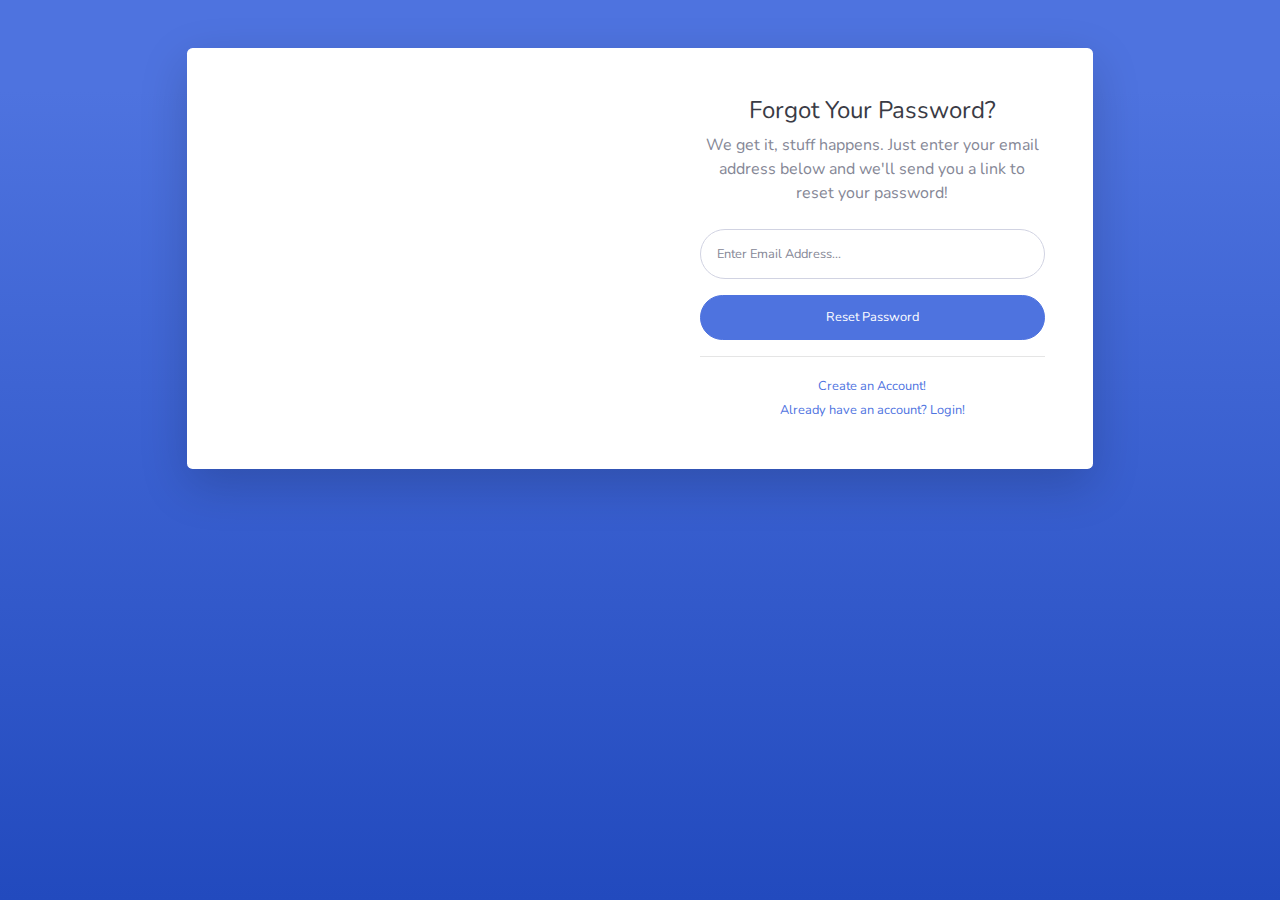
<file: final_web/final_web/final_web/forgot-password.html>
<!DOCTYPE html>
<html lang="en">

<head>

    <meta charset="utf-8">
    <meta http-equiv="X-UA-Compatible" content="IE=edge">
    <meta name="viewport" content="width=device-width, initial-scale=1, shrink-to-fit=no">
    <meta name="description" content="">
    <meta name="author" content="">

    <title>SB Admin 2 - Forgot Password</title>

    <!-- Custom fonts for this template-->
    <link href="vendor/fontawesome-free/css/all.min.css" rel="stylesheet" type="text/css">
    <link
        href="https://fonts.googleapis.com/css?family=Nunito:200,200i,300,300i,400,400i,600,600i,700,700i,800,800i,900,900i"
        rel="stylesheet">

    <!-- Custom styles for this template-->
    <link href="css/sb-admin-2.min.css" rel="stylesheet">

</head>

<body class="bg-gradient-primary">

    <div class="container">

        <!-- Outer Row -->
        <div class="row justify-content-center">

            <div class="col-xl-10 col-lg-12 col-md-9">

                <div class="card o-hidden border-0 shadow-lg my-5">
                    <div class="card-body p-0">
                        <!-- Nested Row within Card Body -->
                        <div class="row">
                            <div class="col-lg-6 d-none d-lg-block bg-password-image"></div>
                            <div class="col-lg-6">
                                <div class="p-5">
                                    <div class="text-center">
                                        <h1 class="h4 text-gray-900 mb-2">Forgot Your Password?</h1>
                                        <p class="mb-4">We get it, stuff happens. Just enter your email address below
                                            and we'll send you a link to reset your password!</p>
                                    </div>
                                    <form class="user">
                                        <div class="form-group">
                                            <input type="email" class="form-control form-control-user"
                                                id="exampleInputEmail" aria-describedby="emailHelp"
                                                placeholder="Enter Email Address...">
                                        </div>
                                        <a href="login.html" class="btn btn-primary btn-user btn-block">
                                            Reset Password
                                        </a>
                                    </form>
                                    <hr>
                                    <div class="text-center">
                                        <a class="small" href="register.html">Create an Account!</a>
                                    </div>
                                    <div class="text-center">
                                        <a class="small" href="login.html">Already have an account? Login!</a>
                                    </div>
                                </div>
                            </div>
                        </div>
                    </div>
                </div>

            </div>

        </div>

    </div>

    <!-- Bootstrap core JavaScript-->
    <script src="vendor/jquery/jquery.min.js"></script>
    <script src="vendor/bootstrap/js/bootstrap.bundle.min.js"></script>

    <!-- Core plugin JavaScript-->
    <script src="vendor/jquery-easing/jquery.easing.min.js"></script>

    <!-- Custom scripts for all pages-->
    <script src="js/sb-admin-2.min.js"></script>

</body>

</html>
</file>
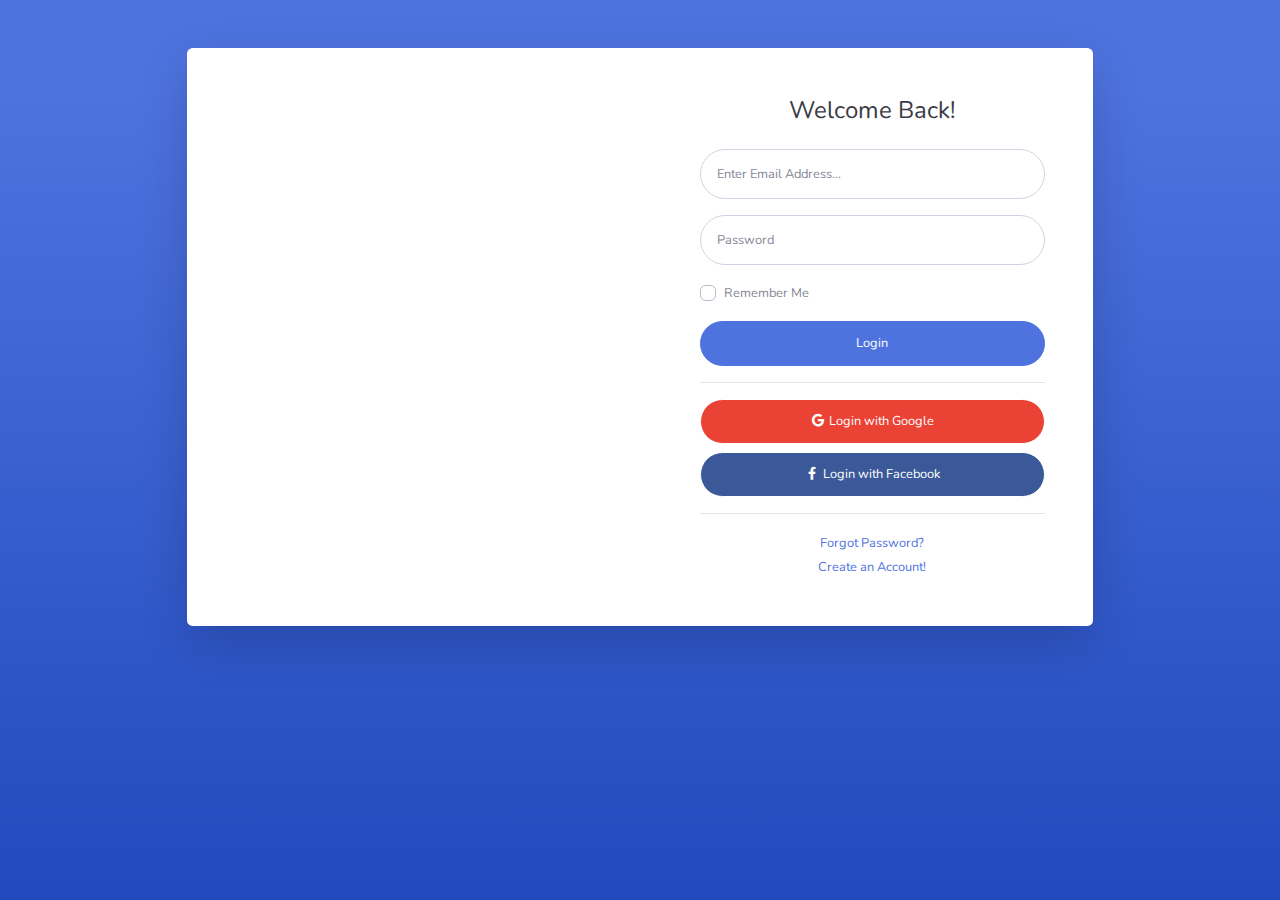
<file: final_web/final_web/final_web/login.html>
<!DOCTYPE html>
<html lang="en">

<head>

    <meta charset="utf-8">
    <meta http-equiv="X-UA-Compatible" content="IE=edge">
    <meta name="viewport" content="width=device-width, initial-scale=1, shrink-to-fit=no">
    <meta name="description" content="">
    <meta name="author" content="">

    <title>SB Admin 2 - Login</title>

    <!-- Custom fonts for this template-->
    <link href="vendor/fontawesome-free/css/all.min.css" rel="stylesheet" type="text/css">
    <link
        href="https://fonts.googleapis.com/css?family=Nunito:200,200i,300,300i,400,400i,600,600i,700,700i,800,800i,900,900i"
        rel="stylesheet">

    <!-- Custom styles for this template-->
    <link href="css/sb-admin-2.min.css" rel="stylesheet">

</head>

<body class="bg-gradient-primary">

    <div class="container">

        <!-- Outer Row -->
        <div class="row justify-content-center">

            <div class="col-xl-10 col-lg-12 col-md-9">

                <div class="card o-hidden border-0 shadow-lg my-5">
                    <div class="card-body p-0">
                        <!-- Nested Row within Card Body -->
                        <div class="row">
                            <div class="col-lg-6 d-none d-lg-block bg-login-image"></div>
                            <div class="col-lg-6">
                                <div class="p-5">
                                    <div class="text-center">
                                        <h1 class="h4 text-gray-900 mb-4">Welcome Back!</h1>
                                    </div>
                                    <form class="user">
                                        <div class="form-group">
                                            <input type="email" class="form-control form-control-user"
                                                id="exampleInputEmail" aria-describedby="emailHelp"
                                                placeholder="Enter Email Address...">
                                        </div>
                                        <div class="form-group">
                                            <input type="password" class="form-control form-control-user"
                                                id="exampleInputPassword" placeholder="Password">
                                        </div>
                                        <div class="form-group">
                                            <div class="custom-control custom-checkbox small">
                                                <input type="checkbox" class="custom-control-input" id="customCheck">
                                                <label class="custom-control-label" for="customCheck">Remember
                                                    Me</label>
                                            </div>
                                        </div>
                                        <a href="index.html" class="btn btn-primary btn-user btn-block">
                                            Login
                                        </a>
                                        <hr>
                                        <a href="index.html" class="btn btn-google btn-user btn-block">
                                            <i class="fab fa-google fa-fw"></i> Login with Google
                                        </a>
                                        <a href="index.html" class="btn btn-facebook btn-user btn-block">
                                            <i class="fab fa-facebook-f fa-fw"></i> Login with Facebook
                                        </a>
                                    </form>
                                    <hr>
                                    <div class="text-center">
                                        <a class="small" href="forgot-password.html">Forgot Password?</a>
                                    </div>
                                    <div class="text-center">
                                        <a class="small" href="register.html">Create an Account!</a>
                                    </div>
                                </div>
                            </div>
                        </div>
                    </div>
                </div>

            </div>

        </div>

    </div>

    <!-- Bootstrap core JavaScript-->
    <script src="vendor/jquery/jquery.min.js"></script>
    <script src="vendor/bootstrap/js/bootstrap.bundle.min.js"></script>

    <!-- Core plugin JavaScript-->
    <script src="vendor/jquery-easing/jquery.easing.min.js"></script>

    <!-- Custom scripts for all pages-->
    <script src="js/sb-admin-2.min.js"></script>

</body>

</html>
</file>
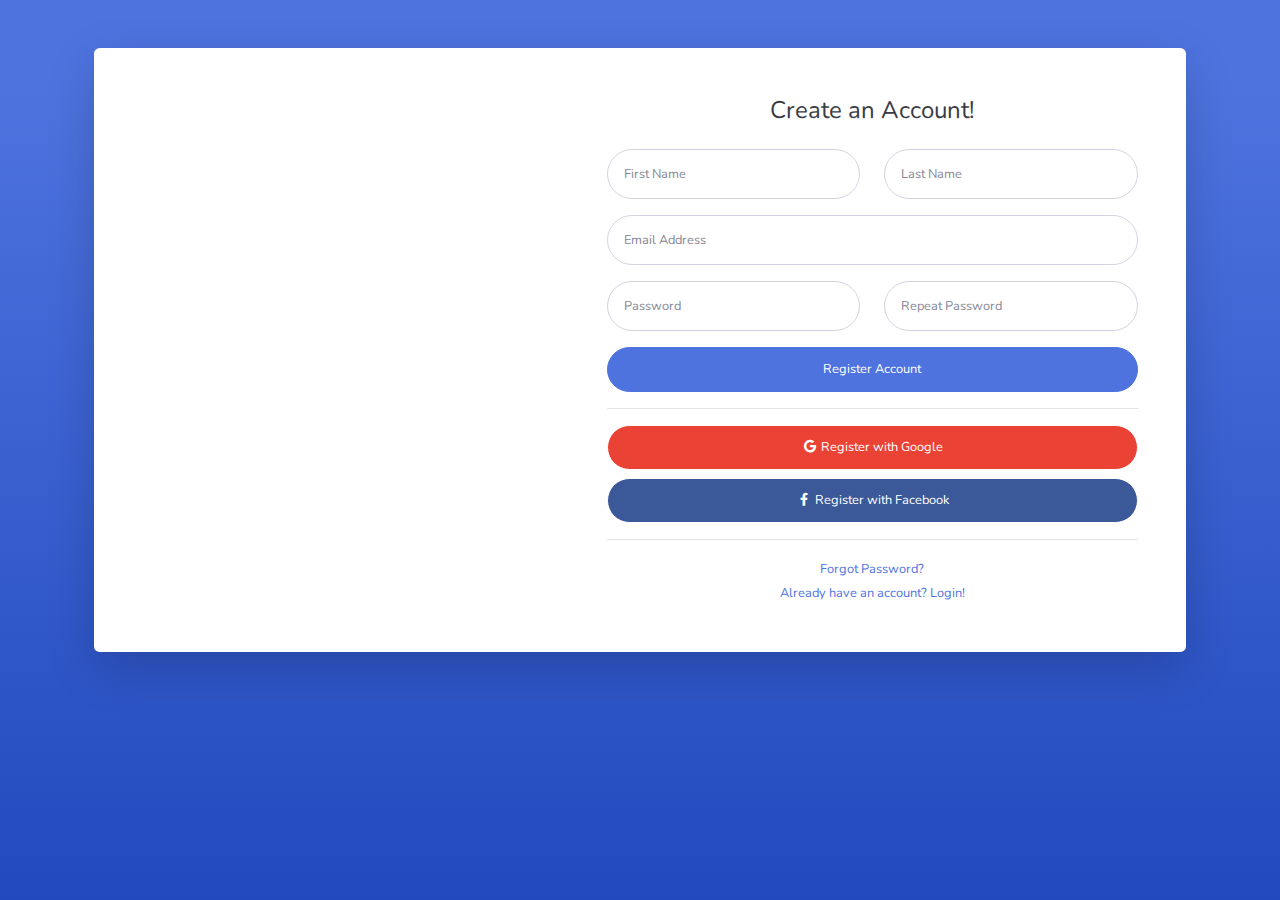
<file: final_web/final_web/final_web/register.html>
<!DOCTYPE html>
<html lang="en">

<head>

    <meta charset="utf-8">
    <meta http-equiv="X-UA-Compatible" content="IE=edge">
    <meta name="viewport" content="width=device-width, initial-scale=1, shrink-to-fit=no">
    <meta name="description" content="">
    <meta name="author" content="">

    <title>SB Admin 2 - Register</title>

    <!-- Custom fonts for this template-->
    <link href="vendor/fontawesome-free/css/all.min.css" rel="stylesheet" type="text/css">
    <link
        href="https://fonts.googleapis.com/css?family=Nunito:200,200i,300,300i,400,400i,600,600i,700,700i,800,800i,900,900i"
        rel="stylesheet">

    <!-- Custom styles for this template-->
    <link href="css/sb-admin-2.min.css" rel="stylesheet">
    <meta name="google-signin-client_id" content="155679092443-bfsd9g6i2kt6la93cu59foc8mhd5ge83.apps.googleusercontent.com">
    <script src="https://apis.google.com/js/platform.js" async defer></script>

</head>

<body class="bg-gradient-primary">

    <div class="container">

        <div class="card o-hidden border-0 shadow-lg my-5">
            <div class="card-body p-0">
                <!-- Nested Row within Card Body -->
                <div class="row">
                    <div class="col-lg-5 d-none d-lg-block bg-register-image"></div>
                    <div class="col-lg-7">
                        <div class="p-5">
                            <div class="text-center">
                                <h1 class="h4 text-gray-900 mb-4">Create an Account!</h1>
                            </div>
                            <form class="user">
                                <div class="form-group row">
                                    <div class="col-sm-6 mb-3 mb-sm-0">
                                        <input type="text" class="form-control form-control-user" id="exampleFirstName"
                                            placeholder="First Name">
                                    </div>
                                    <div class="col-sm-6">
                                        <input type="text" class="form-control form-control-user" id="exampleLastName"
                                            placeholder="Last Name">
                                    </div>
                                </div>
                                <div class="form-group">
                                    <input type="email" class="form-control form-control-user" id="exampleInputEmail"
                                        placeholder="Email Address">
                                </div>
                                <div class="form-group row">
                                    <div class="col-sm-6 mb-3 mb-sm-0">
                                        <input type="password" class="form-control form-control-user"
                                            id="exampleInputPassword" placeholder="Password">
                                    </div>
                                    <div class="col-sm-6">
                                        <input type="password" class="form-control form-control-user"
                                            id="exampleRepeatPassword" placeholder="Repeat Password">
                                    </div>
                                </div>
                                <a href="login.html" class="btn btn-primary btn-user btn-block">
                                    Register Account
                                </a>
                                <hr>
                                <a href="index.html" class="btn btn-google btn-user btn-block">
                                    <i class="fab fa-google fa-fw"></i> Register with Google
                                </a>
                                <a href="index.html" class="btn btn-facebook btn-user btn-block">
                                    <i class="fab fa-facebook-f fa-fw"></i> Register with Facebook
                                </a>
                            </form>
                            <hr>
                            <div class="text-center">
                                <a class="small" href="forgot-password.html">Forgot Password?</a>
                            </div>
                            <div class="text-center">
                                <a class="small" href="login.html">Already have an account? Login!</a>
                            </div>
                        </div>
                    </div>
                </div>
            </div>
        </div>

    </div>

    <!-- Bootstrap core JavaScript-->
    <script src="vendor/jquery/jquery.min.js"></script>
    <script src="vendor/bootstrap/js/bootstrap.bundle.min.js"></script>

    <!-- Core plugin JavaScript-->
    <script src="vendor/jquery-easing/jquery.easing.min.js"></script>

    <!-- Custom scripts for all pages-->
    <script src="js/sb-admin-2.min.js"></script>

</body>

</html>
</file>
